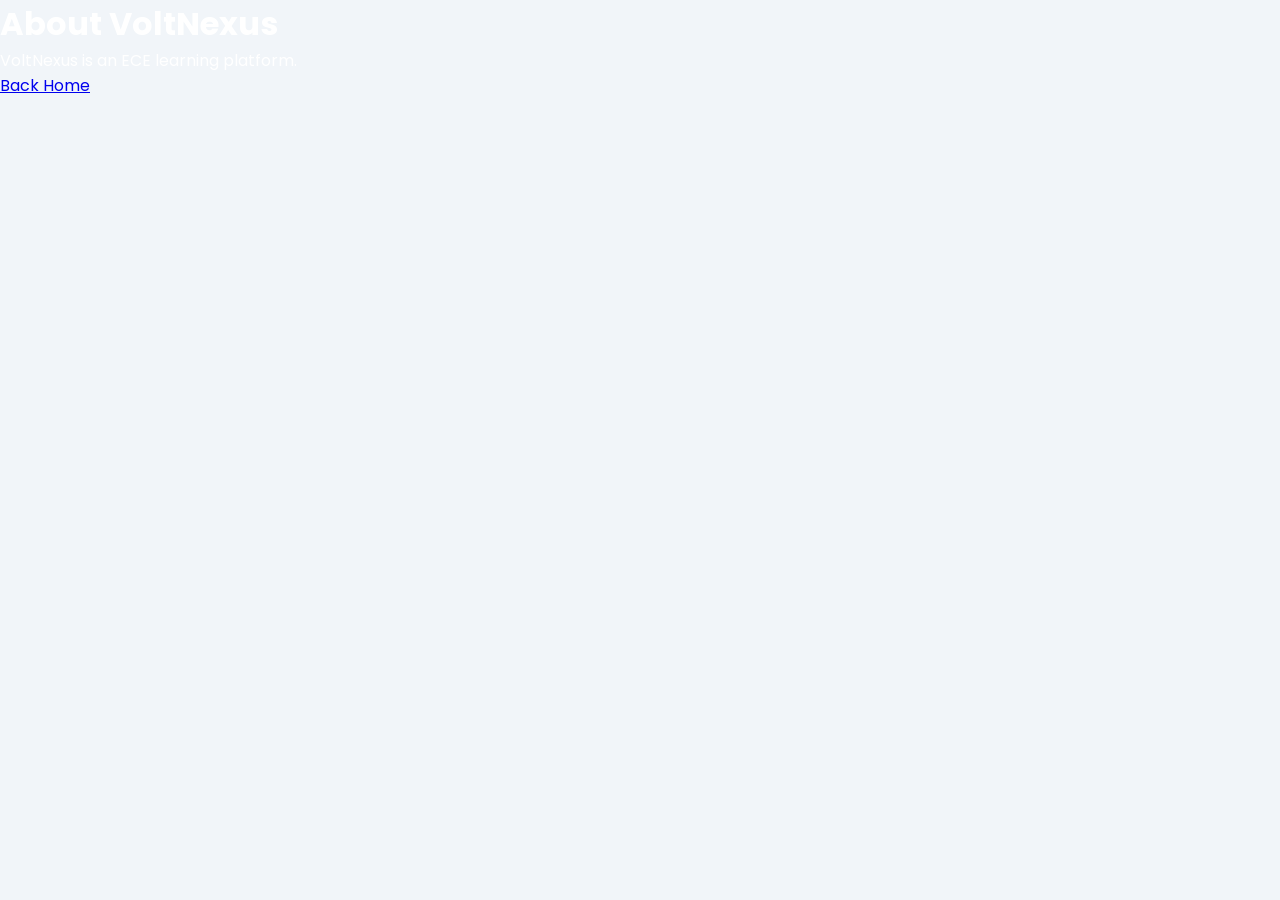
<file: about.html>
<!DOCTYPE html>
<html>
<head>
<title>About</title>
<link rel="stylesheet" href="style.css">
</head>

<body>

<h1>About VoltNexus</h1>

<p>VoltNexus is an ECE learning platform.</p>

<a href="index.html">Back Home</a>

</body>
</html>
</file>
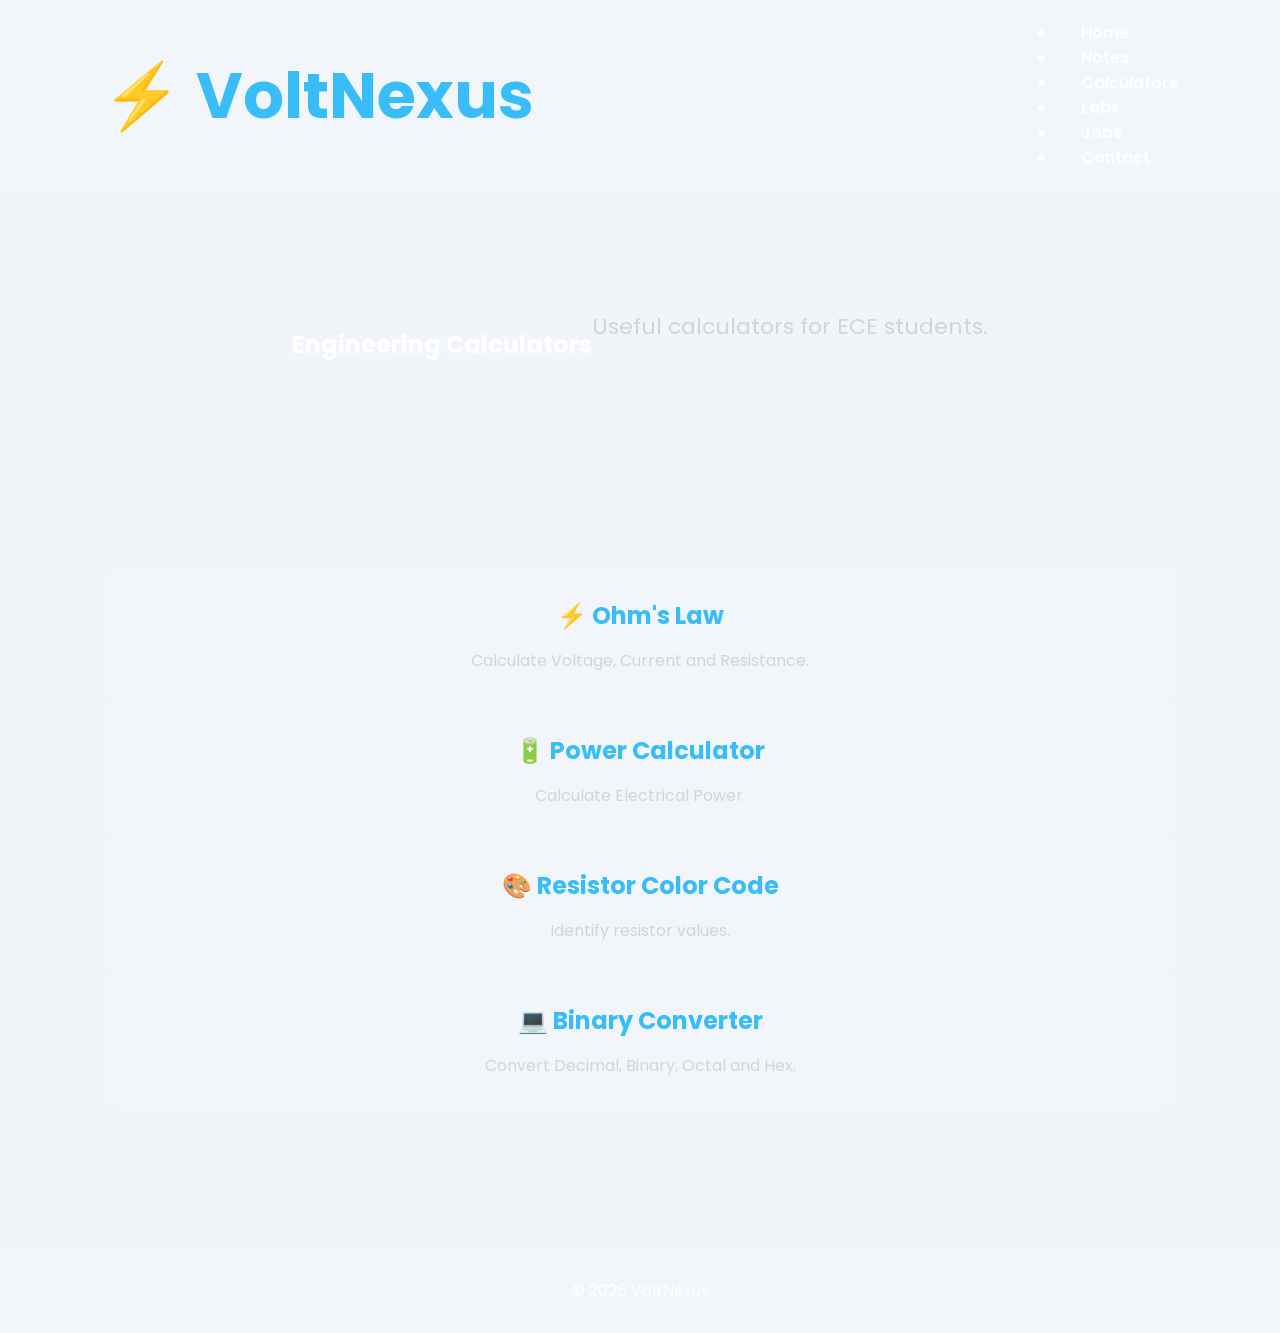
<file: calculators.html>
<!DOCTYPE html>
<html lang="en">
<head>
<meta charset="UTF-8">
<meta name="viewport" content="width=device-width, initial-scale=1.0">
<title>VoltNexus | Engineering Calculators</title>
<link rel="stylesheet" href="style.css">
</head>

<body>

<header>
<div class="logo">
<h1>⚡ VoltNexus</h1>
</div>

<nav>
<ul>
<li><a href="index.html">Home</a></li>
<li><a href="notes.html">Notes</a></li>
<li><a href="calculators.html">Calculators</a></li>
<li><a href="lab.html">Labs</a></li>
<li><a href="jobs.html">Jobs</a></li>
<li><a href="contact.html">Contact</a></li>
</ul>
</nav>
</header>

<section class="hero">
<h2>Engineering Calculators</h2>
<p>Useful calculators for ECE students.</p>
</section>

<section class="features">

<div class="card">
<h3>⚡ Ohm's Law</h3>
<p>Calculate Voltage, Current and Resistance.</p>
</div>

<div class="card">
<h3>🔋 Power Calculator</h3>
<p>Calculate Electrical Power.</p>
</div>

<div class="card">
<h3>🎨 Resistor Color Code</h3>
<p>Identify resistor values.</p>
</div>

<div class="card">
<h3>💻 Binary Converter</h3>
<p>Convert Decimal, Binary, Octal and Hex.</p>
</div>

</section>

<footer>
<p>© 2026 VoltNexus</p>
</footer>

<script src="script.js"></script>

</body>
</html>
</file>
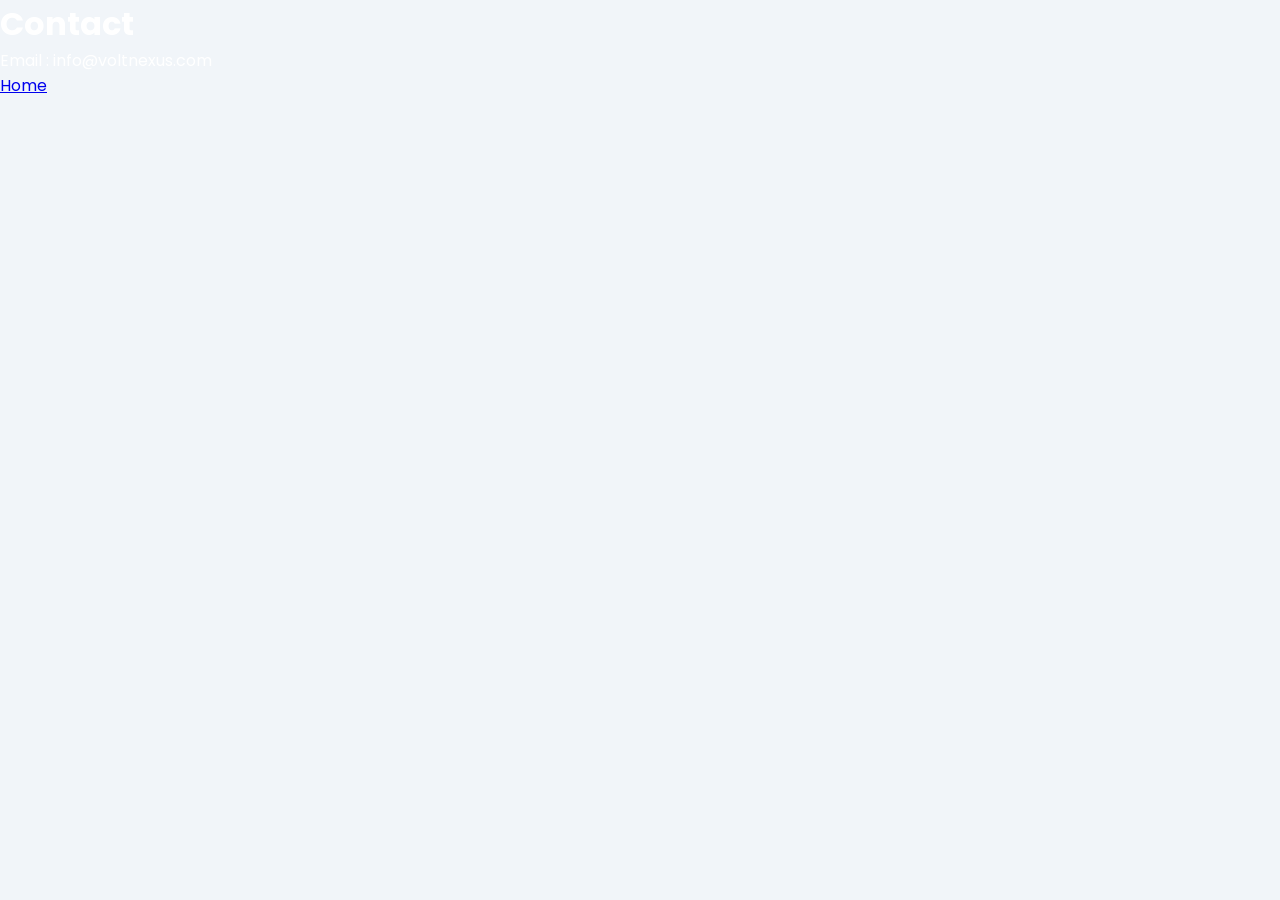
<file: contact.html>
<!DOCTYPE html>
<html>
<head>
<title>Contact</title>
<link rel="stylesheet" href="style.css">
</head>

<body>

<h1>Contact</h1>

<p>Email : info@voltnexus.com</p>

<a href="index.html">Home</a>

</body>
</html>
</file>
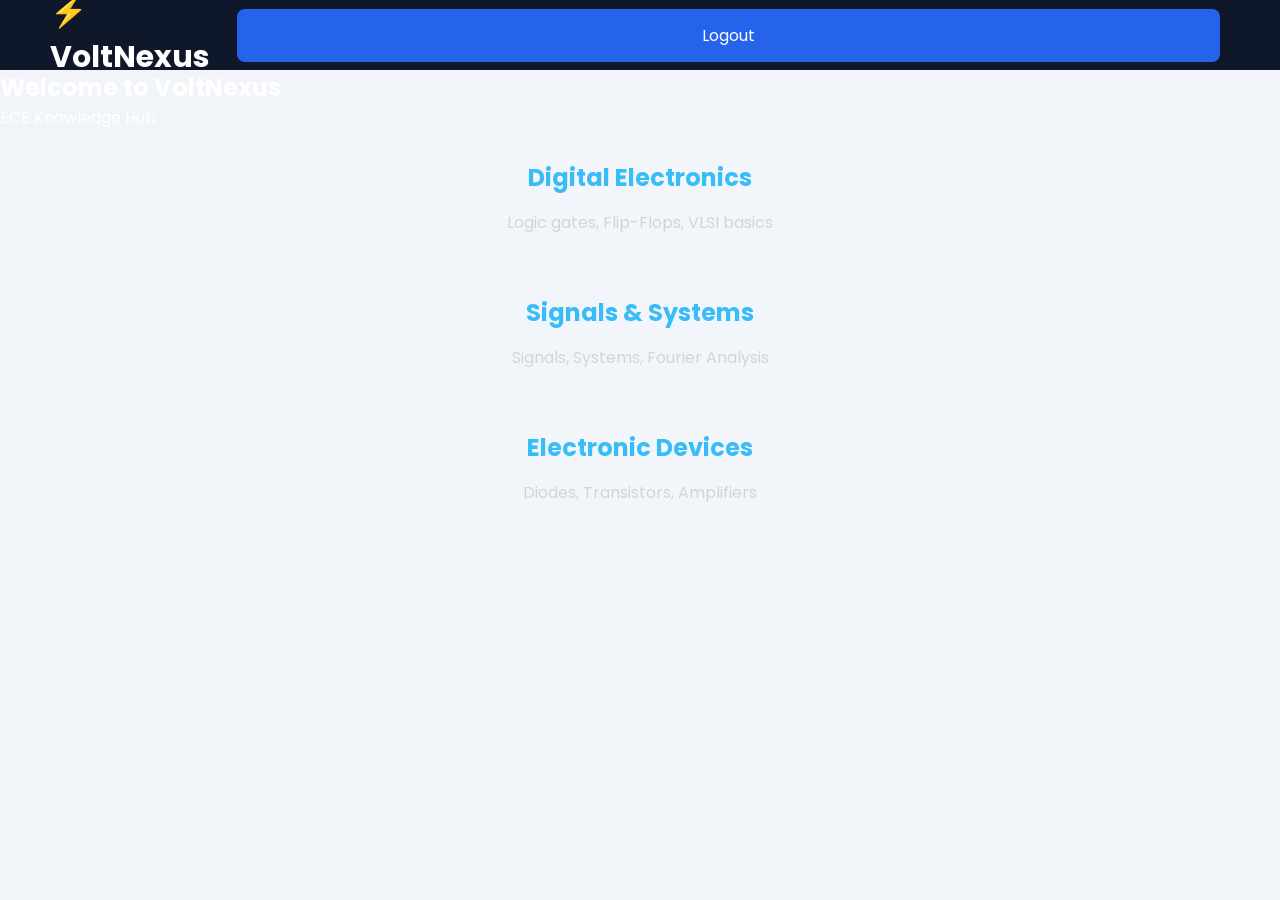
<file: dashboard.html>
<!DOCTYPE html>
<html>

<head>
    <title>VoltNexus Dashboard</title>
    <link rel="stylesheet" href="style.css">
</head>

<body>

<nav class="navbar">
    <h1>⚡ VoltNexus</h1>

    <button onclick="logout()">Logout</button>
</nav>


<div class="dashboard">

    <h2>Welcome to VoltNexus</h2>

    <p>ECE Knowledge Hub</p>


    <div class="subjects">

        <div class="card">
            <h3>Digital Electronics</h3>
            <p>Logic gates, Flip-Flops, VLSI basics</p>
        </div>


        <div class="card">
            <h3>Signals & Systems</h3>
            <p>Signals, Systems, Fourier Analysis</p>
        </div>


        <div class="card">
            <h3>Electronic Devices</h3>
            <p>Diodes, Transistors, Amplifiers</p>
        </div>

    </div>

</div>


<script src="script.js"></script>

</body>
</html>
</file>
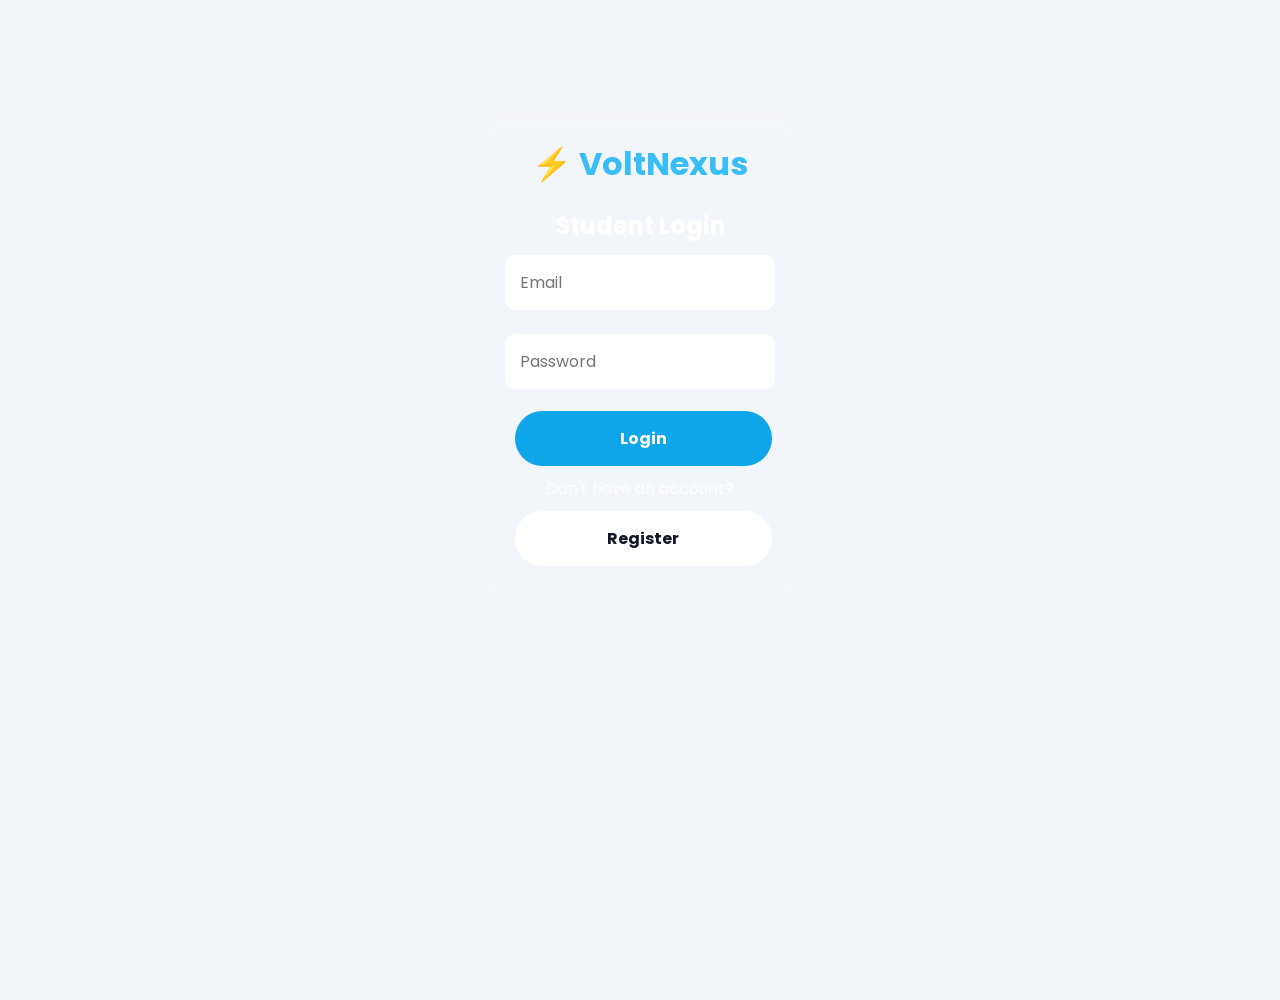
<file: login.html>
<!DOCTYPE html>
<html lang="en">
<head>
<meta charset="UTF-8">
<meta name="viewport" content="width=device-width, initial-scale=1.0">
<title>VoltNexus Login</title>
<link rel="stylesheet" href="style.css">
</head>

<body>

<div class="login-box">

<h1>⚡ VoltNexus</h1>

<h2>Student Login</h2>

<input type="email" placeholder="Email">

<input type="password" placeholder="Password">

<button class="btn">Login</button>

<p>Don't have an account?</p>

<button class="btn2">Register</button>

</div>

</body>
</html>
</file>
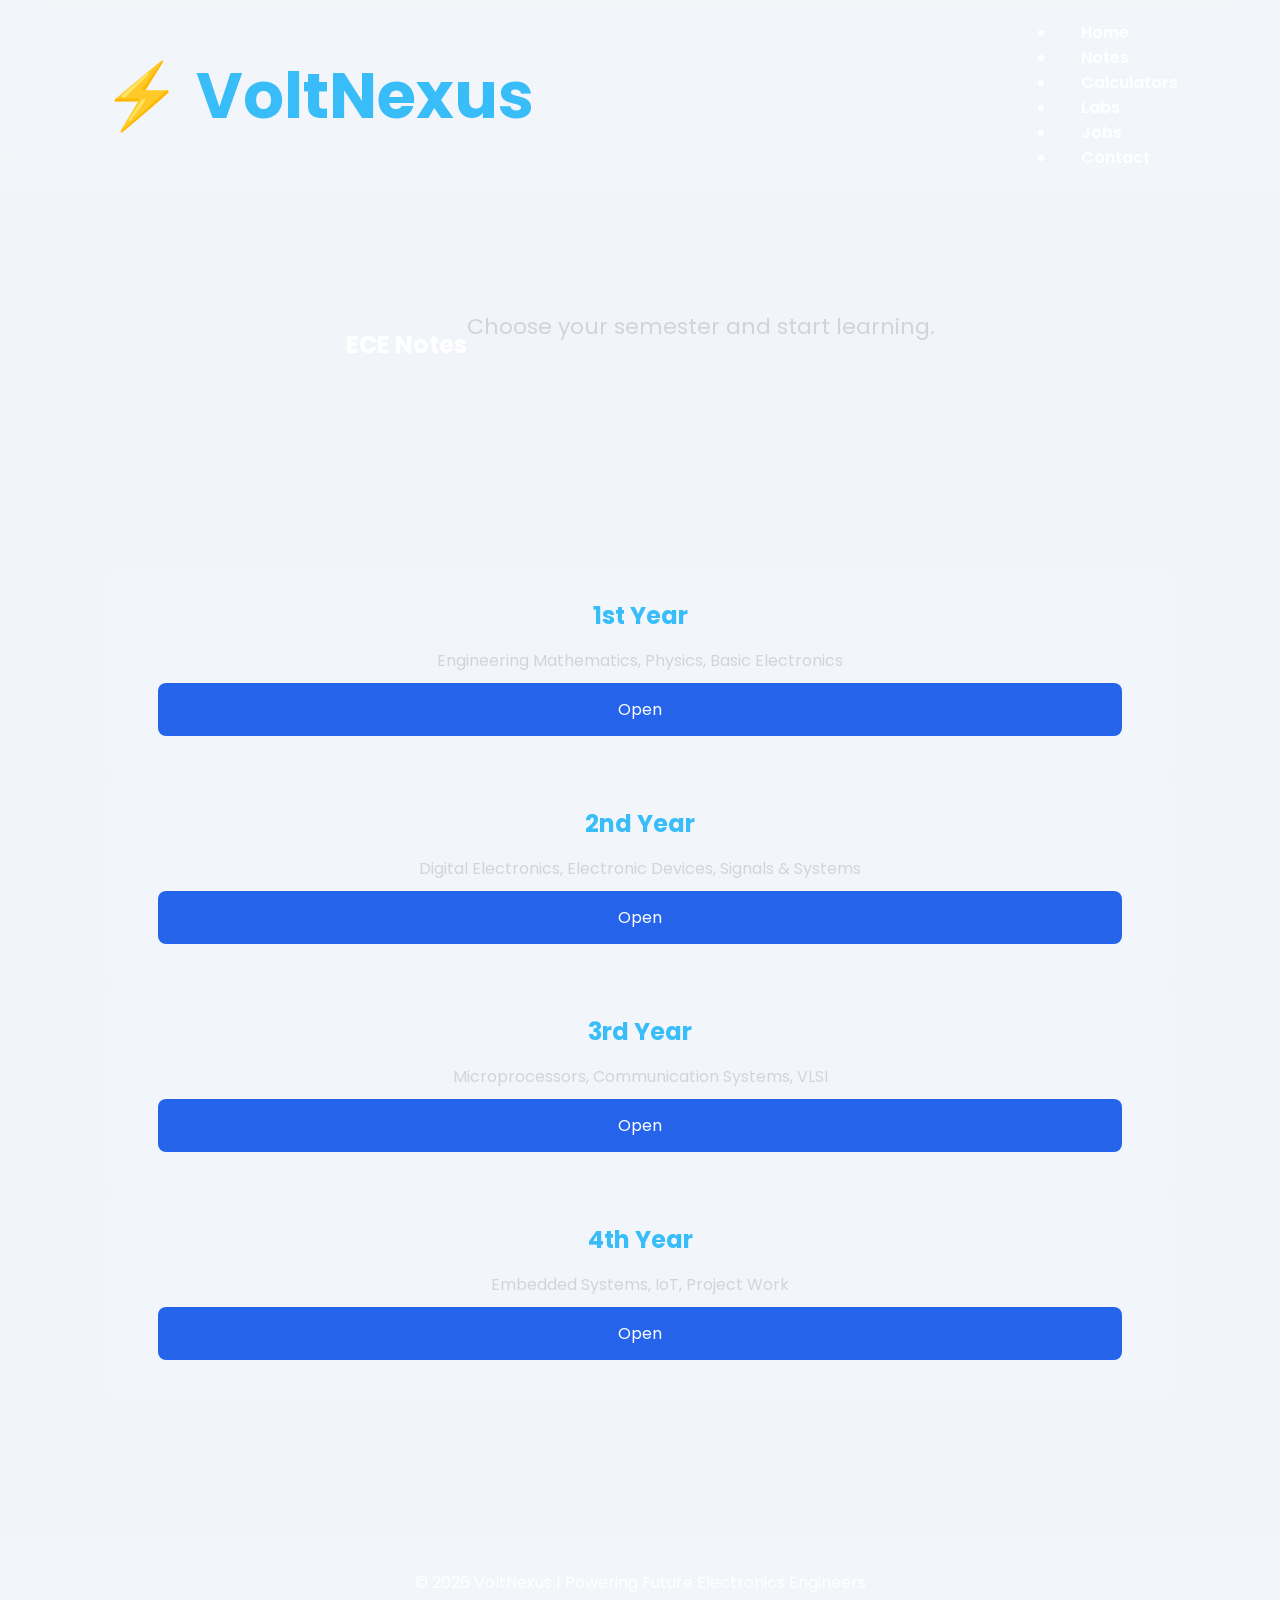
<file: notes.html>
<!DOCTYPE html>
<html lang="en">
<head>
<meta charset="UTF-8">
<meta name="viewport" content="width=device-width, initial-scale=1.0">

<title>VoltNexus | ECE Notes</title>

<link rel="stylesheet" href="style.css">
</head>

<body>

<header>

<div class="logo">
<h1>⚡ VoltNexus</h1>
</div>

<nav>
<ul>
<li><a href="index.html">Home</a></li>
<li><a href="notes.html">Notes</a></li>
<li><a href="calculators.html">Calculators</a></li>
<li><a href="lab.html">Labs</a></li>
<li><a href="jobs.html">Jobs</a></li>
<li><a href="contact.html">Contact</a></li>
</ul>
</nav>

</header>

<section class="hero">

<h2>ECE Notes</h2>

<p>Choose your semester and start learning.</p>

</section>

<section class="features">

<div class="card">
<h3>1st Year</h3>
<p>Engineering Mathematics, Physics, Basic Electronics</p>
<button>Open</button>
</div>

<div class="card">
<h3>2nd Year</h3>
<p>Digital Electronics, Electronic Devices, Signals & Systems</p>
<button>Open</button>
</div>

<div class="card">
<h3>3rd Year</h3>
<p>Microprocessors, Communication Systems, VLSI</p>
<button>Open</button>
</div>

<div class="card">
<h3>4th Year</h3>
<p>Embedded Systems, IoT, Project Work</p>
<button>Open</button>
</div>

</section>

<footer>

<p>© 2026 VoltNexus | Powering Future Electronics Engineers</p>

</footer>

<script src="script.js"></script>

</body>
</html>
</file>
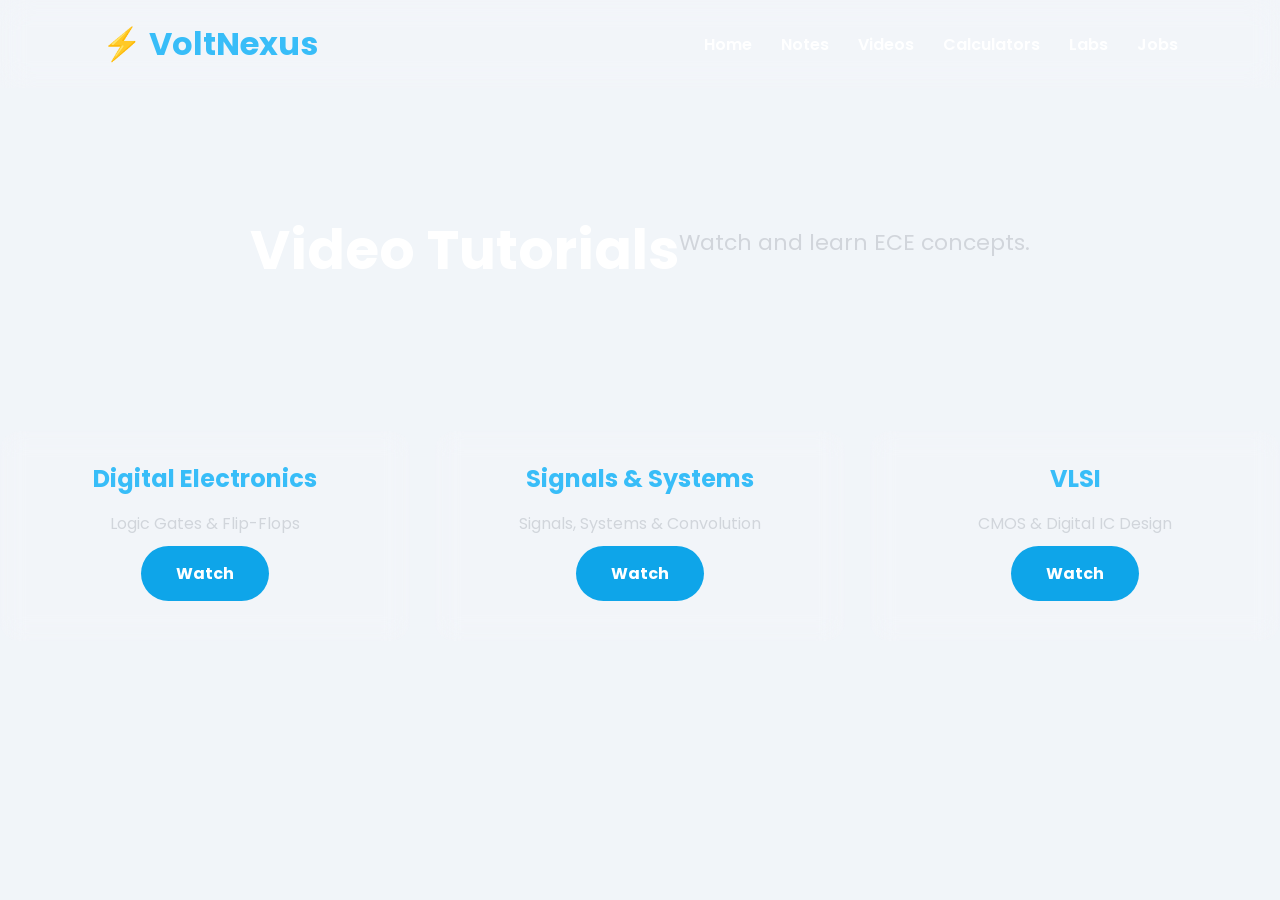
<file: videos.html>
<!DOCTYPE html>
<html lang="en">
<head>
<meta charset="UTF-8">
<meta name="viewport" content="width=device-width, initial-scale=1.0">
<title>VoltNexus Videos</title>
<link rel="stylesheet" href="style.css">
</head>

<body>

<header>

<div class="logo">⚡ VoltNexus</div>

<nav>

<a href="index.html">Home</a>
<a href="notes.html">Notes</a>
<a href="videos.html">Videos</a>
<a href="calculators.html">Calculators</a>
<a href="lab.html">Labs</a>
<a href="jobs.html">Jobs</a>

</nav>

</header>

<section class="hero">

<h1>Video Tutorials</h1>

<p>Watch and learn ECE concepts.</p>

</section>

<section class="cards">

<div class="card">

<h3>Digital Electronics</h3>

<p>Logic Gates & Flip-Flops</p>

<a href="https://www.youtube.com/results?search_query=digital+electronics" class="btn" target="_blank">Watch</a>

</div>

<div class="card">

<h3>Signals & Systems</h3>

<p>Signals, Systems & Convolution</p>

<a href="https://www.youtube.com/results?search_query=signals+and+systems" class="btn" target="_blank">Watch</a>

</div>

<div class="card">

<h3>VLSI</h3>

<p>CMOS & Digital IC Design</p>

<a href="https://www.youtube.com/results?search_query=VLSI+tutorial" class="btn" target="_blank">Watch</a>

</div>

</section>

</body>
</html>
</file>
<file: style.css>
/* ===== VoltNexus Premium Theme ===== */

@import url('https://fonts.googleapis.com/css2?family=Poppins:wght@300;400;600;700&display=swap');

*{
margin:0;
padding:0;
box-sizing:border-box;
font-family:'Poppins',sans-serif;
}

body{
background:linear-gradient(135deg,#0f172a,#1e3a8a,#312e81);
color:white;
min-height:100vh;
}

/* Navigation */

header{
display:flex;
justify-content:space-between;
align-items:center;
padding:20px 8%;
background:rgba(255,255,255,.08);
backdrop-filter:blur(15px);
position:sticky;
top:0;
z-index:1000;
}

.logo{
font-size:32px;
font-weight:700;
color:#38bdf8;
}

nav a{
color:white;
text-decoration:none;
margin-left:25px;
font-weight:600;
transition:.3s;
}

nav a:hover{
color:#38bdf8;
}

/* Hero */

.hero{
display:flex;
justify-content:center;
align-items:center;
text-align:center;
padding:120px 20px;
}

.hero h1{
font-size:55px;
margin-bottom:20px;
}

.hero p{
font-size:22px;
color:#d1d5db;
margin-bottom:35px;
}

.btn,.btn2{
display:inline-block;
padding:15px 35px;
margin:10px;
border-radius:50px;
text-decoration:none;
font-weight:bold;
transition:.3s;
}

.btn{
background:#0ea5e9;
color:white;
}

.btn:hover{
background:#0284c7;
transform:scale(1.05);
}

.btn2{
background:white;
color:#111827;
}

.btn2:hover{
background:#e5e7eb;
transform:scale(1.05);
}

/* Features */

.features{
padding:70px 8%;
}

.features h2{
text-align:center;
font-size:40px;
margin-bottom:40px;
}

.cards{
display:grid;
grid-template-columns:repeat(auto-fit,minmax(250px,1fr));
gap:25px;
}

.card{
background:rgba(255,255,255,.08);
backdrop-filter:blur(12px);
padding:30px;
border-radius:20px;
transition:.3s;
text-align:center;
}

.card:hover{
transform:translateY(-10px);
box-shadow:0 15px 35px rgba(0,0,0,.4);
}

.card h3{
font-size:24px;
margin-bottom:15px;
color:#38bdf8;
}

.card p{
color:#d1d5db;
}

/* Footer */

footer{
text-align:center;
padding:30px;
margin-top:70px;
background:rgba(255,255,255,.08);
}

/* Mobile */

@media(max-width:768px){

header{
flex-direction:column;
}

nav{
margin-top:15px;
}

nav a{
display:block;
margin:12px 0;
}

.hero h1{
font-size:38px;
}

.hero p{
font-size:18px;
}

}
/* Statistics */

.stats{
display:grid;
grid-template-columns:repeat(auto-fit,minmax(180px,1fr));
gap:20px;
padding:60px 8%;
}

.stat{
background:rgba(255,255,255,.08);
padding:30px;
border-radius:20px;
text-align:center;
backdrop-filter:blur(10px);
transition:.3s;
}

.stat:hover{
transform:translateY(-8px);
}

.stat h2{
font-size:40px;
color:#38bdf8;
margin-bottom:10px;
}

.stat p{
color:#d1d5db;
}
/* Login */

.login-box{

width:350px;

margin:100px auto;

background:rgba(255,255,255,.08);

padding:40px;

border-radius:20px;

text-align:center;

backdrop-filter:blur(15px);

}

.login-box h1{

color:#38bdf8;

margin-bottom:20px;

}

.login-box input{

width:100%;

padding:15px;

margin:12px 0;

border:none;

border-radius:10px;

font-size:16px;

}
body {
    margin:0;
    font-family: Arial, sans-serif;
    background:#f1f5f9;
}


.navbar {

    height:70px;

    display:flex;
    align-items:center;
    justify-content:space-between;

    padding:0 50px;

    background:#0f172a;

    color:white;

}


.navbar h1 {
    font-size:30px;
}


.nav-links a {

    color:white;
    text-decoration:none;

    margin-left:25px;

}


.login-section {

    height:calc(100vh - 70px);

    display:flex;

    justify-content:center;

    align-items:center;

}


.login-card {

    width:350px;

    padding:40px;

    background:white;

    border-radius:15px;

    text-align:center;

    box-shadow:0 10px 30px rgba(0,0,0,0.15);

}


.login-card h2 {

    color:#0f172a;

}


input {

    width:90%;

    padding:14px;

    margin:10px;

    border:1px solid #ccc;

    border-radius:8px;

}


button {

    width:95%;

    padding:14px;

    margin:10px;

    border:none;

    border-radius:8px;

    background:#2563eb;

    color:white;

    font-size:16px;

}


.create-btn {

    background:#0f172a;

}
</file>
